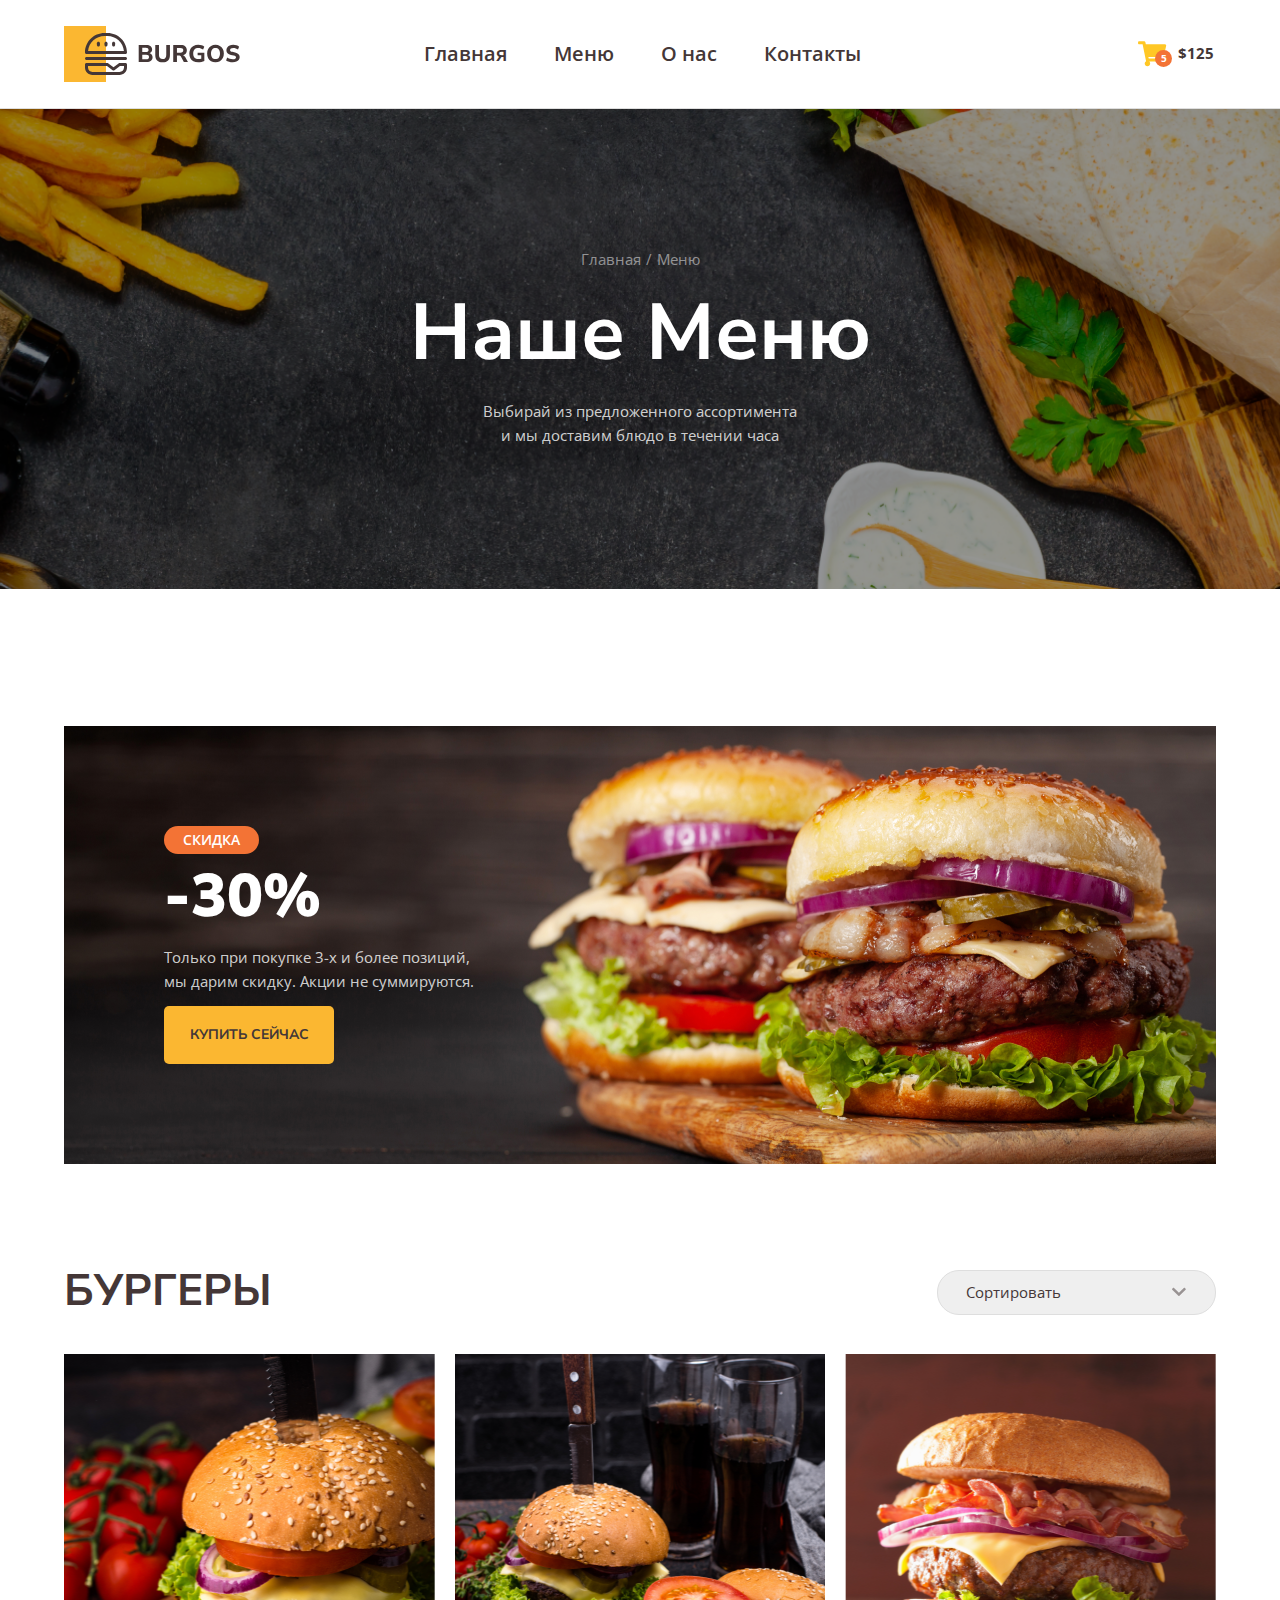
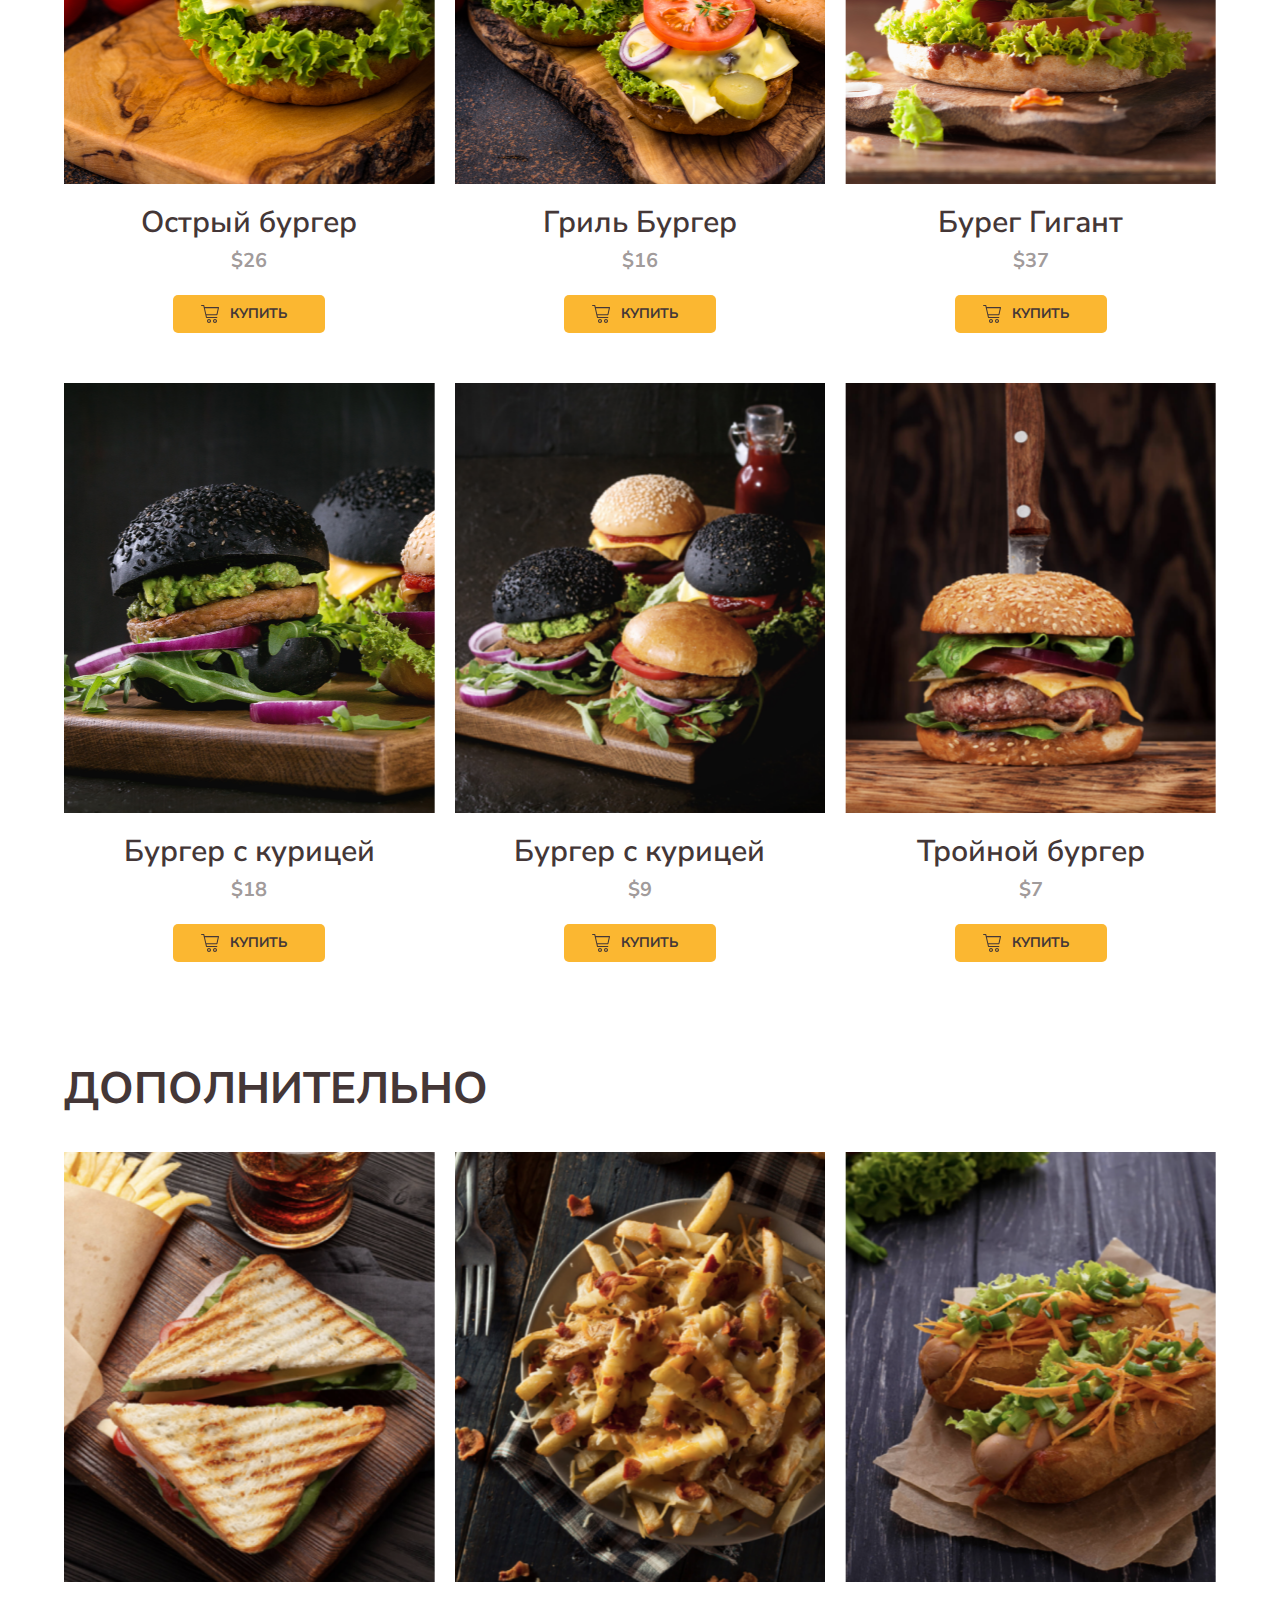
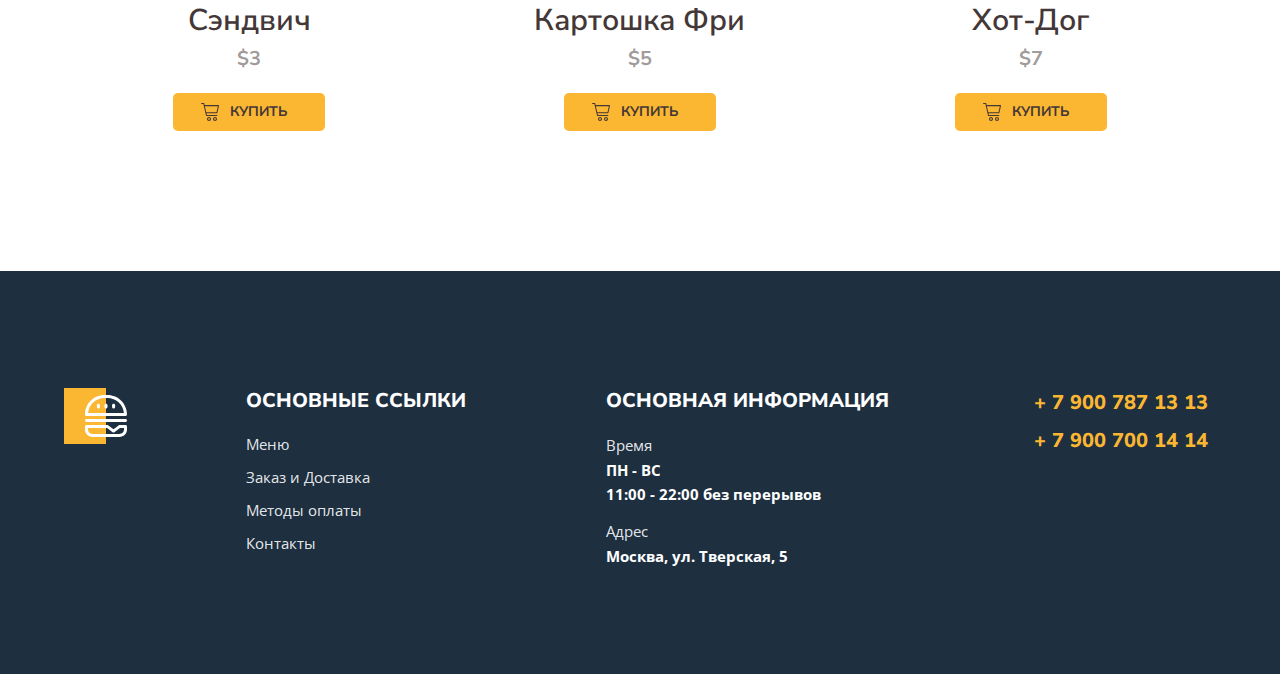
<file: index.html>
<!DOCTYPE html>
<html lang="ru">
  <head>
    <meta charset="UTF-8" />
    <meta name="viewport" content="width=device-width, initial-scale=1.0" />
    <title>Burger</title>
    <link rel="shortcut icon" href="images/favicon.ico" />
    <link rel="icon" href="images/favicon.svg" type="image/svg+xml" />
    <link rel="preconnect" href="https://fonts.googleapis.com" />
    <link rel="preconnect" href="https://fonts.gstatic.com" crossorigin />
    <link
      href="https://fonts.googleapis.com/css2?family=Nunito+Sans:ital,opsz,wght@0,6..12,200..1000;1,6..12,200..1000&family=Open+Sans:ital,wght@0,300..800;1,300..800&display=swap"
      rel="stylesheet"
    />
    <link rel="stylesheet" href="styles/normalize.min.css" />
    <link rel="stylesheet" href="styles/main.css" />
  </head>
  <body>
    <header class="header" id="headerTop">
      <div class="container">
        <div class="header-wrapper">
          <button class="burger-menu" onclick="openModal()"></button>
          <div class="logo"></div>
          <nav class="nav">
            <a href="#" class="nav-link">Главная</a>
            <a href="index.html" class="nav-link">Меню</a>
            <a href="#" class="nav-link">О нас</a>
            <a href="contact.html" class="nav-link">Контакты</a>
          </nav>
          <a href="#" class="cart">
            $125 
            <span class="cart-count">5</span></a>
        </div>
      </div>
    </header>
    <section class="hero">
      <div class="container">
        <ul class="breadcrumbs">
          <li class="breadcrumbs-item">
            <a class="breadcrumbs-link" href="#">Главная</a>
          </li>
          <li class="breadcrumbs-item">Меню</li>
        </ul>
        <h1 class="hero-title">Наше меню</h1>
        <p class="hero-description">
          Выбирай из предложенного ассортимента и мы доставим блюдо
          в&nbsp;течении часа
        </p>
      </div>
    </section>
    <section class="banner">
      <div class="container">
        <div class="banner-wrapper">
          <h2 class="banner-title"><span>Скидка</span>-30%</h2>
          <p class="banner-description">
            Только при&nbsp;покупке 3-х и более позиций, мы дарим скидку. Акции
            не&nbsp;суммируются.
          </p>
          <a href="#menuBurger" class="banner-btn">Купить сейчас</a>
        </div>
      </div>
    </section>
    <main>
      <section class="container" id="menuBurger">
        <div class="menu">
          <div class="menu-header">
            <h2 class="menu-title">Бургеры</h2>
            <select class="menu-select">
              <option value="Сортировать" disabled selected>Сортировать</option>
              <option value="По умолчанию">По умолчанию</option>
              <option value="По возрастанию цены">По возрастанию цены</option>
              <option value="По убыванию цены">По убыванию цены</option>
            </select>
          </div>
          <div class="menu-box">
            <div class="menu-item">
              <div class="menu-thumb">
                <img src="images/menu/01.png" alt="Острый бургер" />
              </div>
              <h3 class="menu-name">Острый бургер</h3>
              <p class="menu-price">$26</p>
              <button type="button" class="menu-btn">
                <span class="menu-btn-cart"
                  ><img src="images/menu/cart.svg" alt="cart" /></span
                >Купить
              </button>
            </div>
            <div class="menu-item">
              <div class="menu-thumb">
                <img src="images/menu/02.png" alt="Гриль Бургер" />
              </div>
              <h3 class="menu-name">Гриль Бургер</h3>
              <p class="menu-price">$16</p>
              <button type="button" class="menu-btn">
                <span class="menu-btn-cart"
                  ><img src="images/menu/cart.svg" alt="cart" /></span
                >Купить
              </button>
            </div>
            <div class="menu-item">
              <div class="menu-thumb">
                <img src="images/menu/03.png" alt="Острый бургер" />
              </div>
              <h3 class="menu-name">Бурег Гигант</h3>
              <p class="menu-price">$37</p>
              <button type="button" class="menu-btn">
                <span class="menu-btn-cart"
                  ><img src="images/menu/cart.svg" alt="cart" /></span
                >Купить
              </button>
            </div>
            <div class="menu-item">
              <div class="menu-thumb">
                <img src="images/menu/04.png" alt="Острый бургер" />
              </div>
              <h3 class="menu-name">Бургер с курицей</h3>
              <p class="menu-price">$18</p>
              <button type="button" class="menu-btn">
                <span class="menu-btn-cart"
                  ><img src="images/menu/cart.svg" alt="cart" /></span
                >Купить
              </button>
            </div>
            <div class="menu-item">
              <div class="menu-thumb">
                <img src="images/menu/05.png" alt="Острый бургер" />
              </div>
              <h3 class="menu-name">Бургер с курицей</h3>
              <p class="menu-price">$9</p>
              <button type="button" class="menu-btn">
                <span class="menu-btn-cart"
                  ><img src="images/menu/cart.svg" alt="cart" /></span
                >Купить
              </button>
            </div>
            <div class="menu-item">
              <div class="menu-thumb">
                <img src="images/menu/06.png" alt="Острый бургер" />
              </div>
              <h3 class="menu-name">Тройной бургер</h3>
              <p class="menu-price">$7</p>
              <button type="button" class="menu-btn">
                <span class="menu-btn-cart"
                  ><img src="images/menu/cart.svg" alt="cart" /></span
                >Купить
              </button>
            </div>
          </div>
        </div>
      </section>
      <section class="container">
        <div class="menu">
          <div class="menu-header">
            <h2 class="menu-title">Дополнительно</h2>
          </div>
          <div class="menu-box _additionally">
            <div class="menu-item _additionally">
              <div class="menu-thumb">
                <img src="images/menu/07.png" alt="Острый бургер" />
              </div>
              <div class="menu-info">
                <h3 class="menu-name">Сэндвич</h3>
                <p class="menu-price">$3</p>
                <button type="button" class="menu-btn">
                  <span class="menu-btn-cart"
                    ><img src="images/menu/cart.svg" alt="cart" /></span
                  >Купить
                </button>
              </div>
            </div>
            <div class="menu-item _additionally">
              <div class="menu-thumb">
                <img src="images/menu/08.png" alt="Острый бургер" />
              </div>
              <div class="menu-info">
                <h3 class="menu-name">Картошка Фри</h3>
                <p class="menu-price">$5</p>
                <button type="button" class="menu-btn">
                  <span class="menu-btn-cart"
                    ><img src="images/menu/cart.svg" alt="cart" /></span
                  >Купить
                </button>
              </div>
            </div>
            <div class="menu-item _additionally">
              <div class="menu-thumb">
                <img src="images/menu/09.png" alt="Острый бургер" />
              </div>
              <div class="menu-info">
                <h3 class="menu-name">Хот-Дог</h3>
                <p class="menu-price">$7</p>
                <button type="button" class="menu-btn">
                  <span class="menu-btn-cart"
                    ><img src="images/menu/cart.svg" alt="cart" /></span
                  >Купить
                </button>
              </div>
            </div>
          </div>
        </div>
      </section>
    </main>
    <footer class="footer">
      <div class="container">
        <div class="footer-wrapper">
          <a class="footer-logo" href="#"></a>

          <div class="footer-item">
            <h3 class="footer-title">Основные ссылки</h3>
            <nav class="footer-nav">
              <a href="index.html">Меню</a>
              <a href="#">Заказ и Доставка</a>
              <a href="#">Методы оплаты</a>
              <a href="contact.html">Контакты</a>
            </nav>
            <a class="footer-tel _mobile" href="tel:+79007871313"
              >+&nbsp;7&nbsp;900&nbsp;787&nbsp;13&nbsp;13</a
            >
            <a class="footer-tel _mobile" href="tel:+79007001414"
              >+&nbsp;7&nbsp;900&nbsp;700&nbsp;14&nbsp;14</a
            >
          </div>
          <div class="footer-item">
            <h3 class="footer-title">Основная информация</h3>
            <ul class="footer-list">
              <li>
                <span>Время</span>
                ПН - ВС<br />
                11:00 - 22:00 без перерывов
              </li>
              <li>
                <span>Адрес</span>
                Москва, ул. Тверская, 5
              </li>
            </ul>
          </div>
          <div class="footer-item">
            <a class="footer-tel" href="tel:+79007871313"
              >+&nbsp;7&nbsp;900&nbsp;787&nbsp;13&nbsp;13</a
            >
            <a class="footer-tel" href="tel:+79007001414"
              >+&nbsp;7&nbsp;900&nbsp;700&nbsp;14&nbsp;14</a
            >
          </div>
        </div>
      </div>
    </footer>
    <a href="#headerTop" class="button-up hidden" id="btnUp">Наверх</a>
    <div class="modal" id="modal">
      <nav class="nav _modal">
        <a href="#" class="nav-link">Главная</a>
        <a href="index.html" class="nav-link">Меню</a>
        <a href="#" class="nav-link">О нас</a>
        <a href="contact.html" class="nav-link">Контакты</a>
      </nav>
      <button class="modal-close" onclick="closeModal()"></button>
    </div>
    <script src="scripts/script.js"></script>
  </body>
</html>
</file>
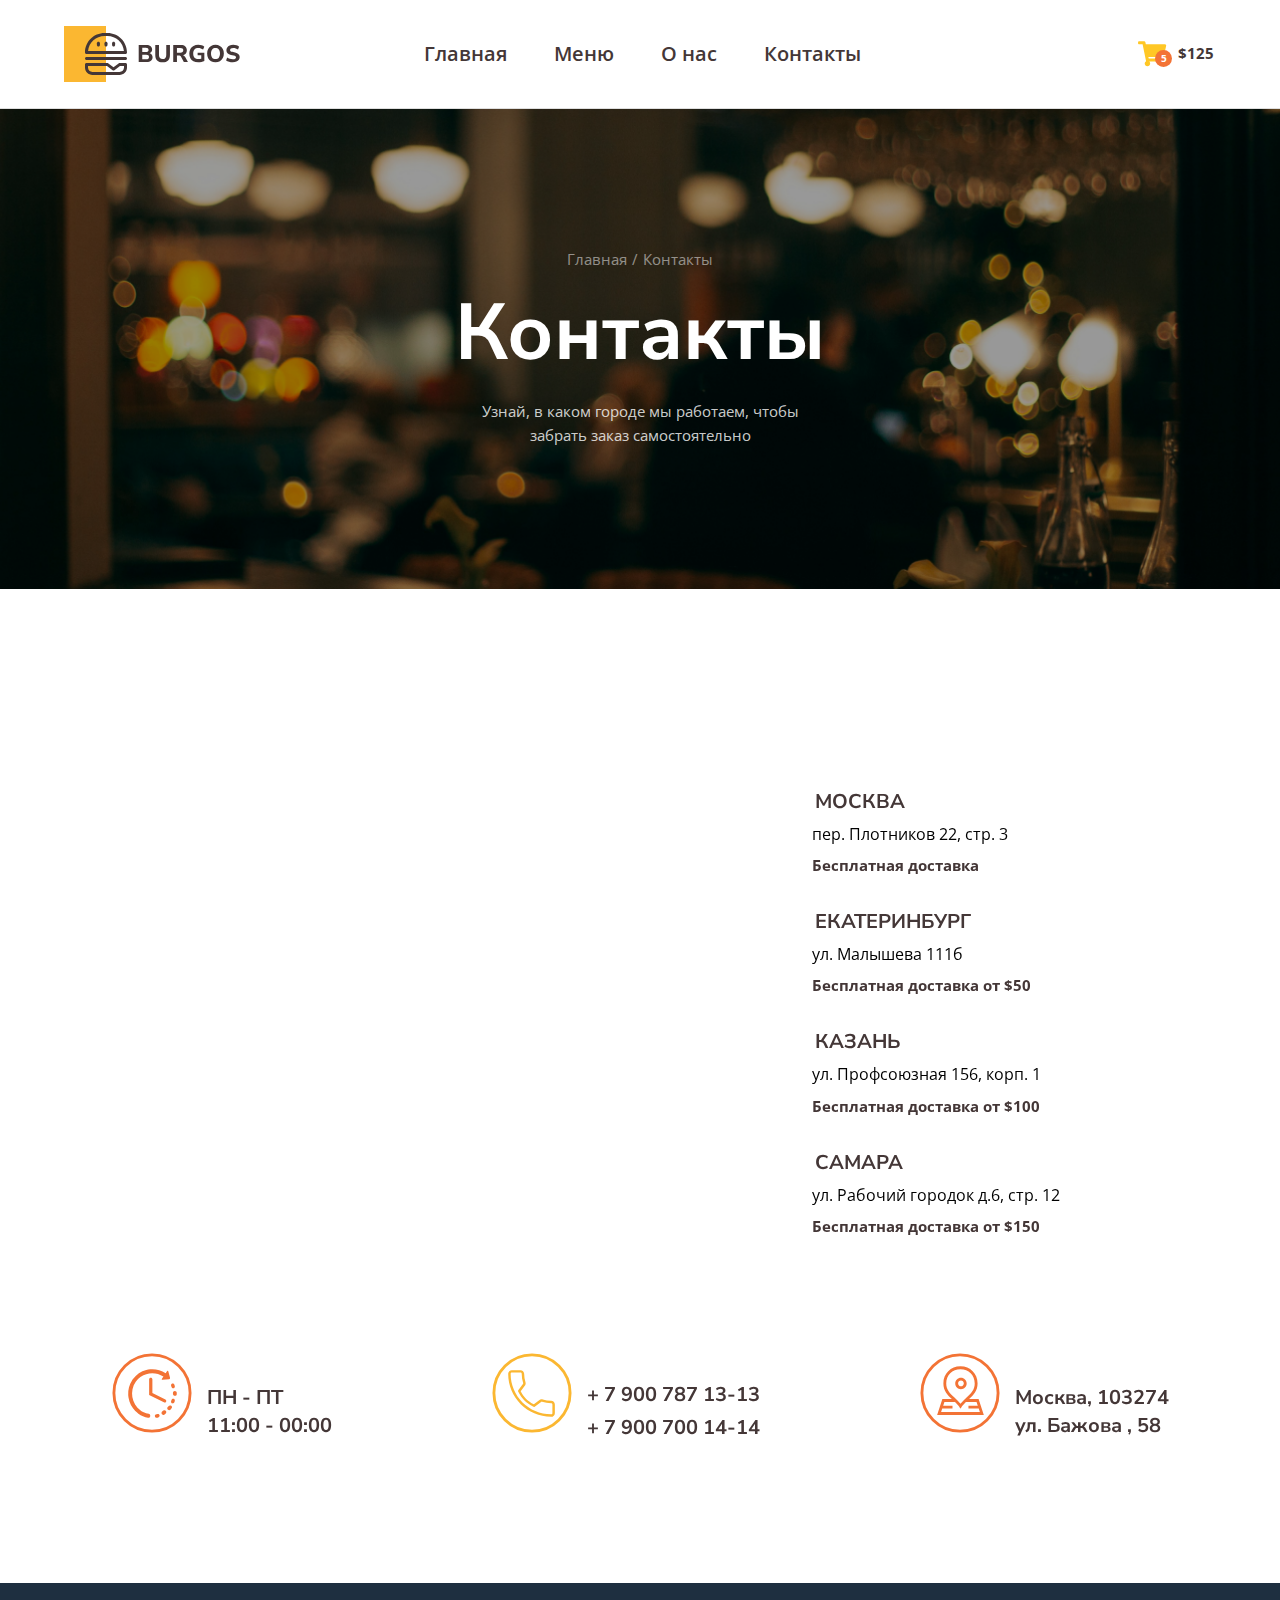
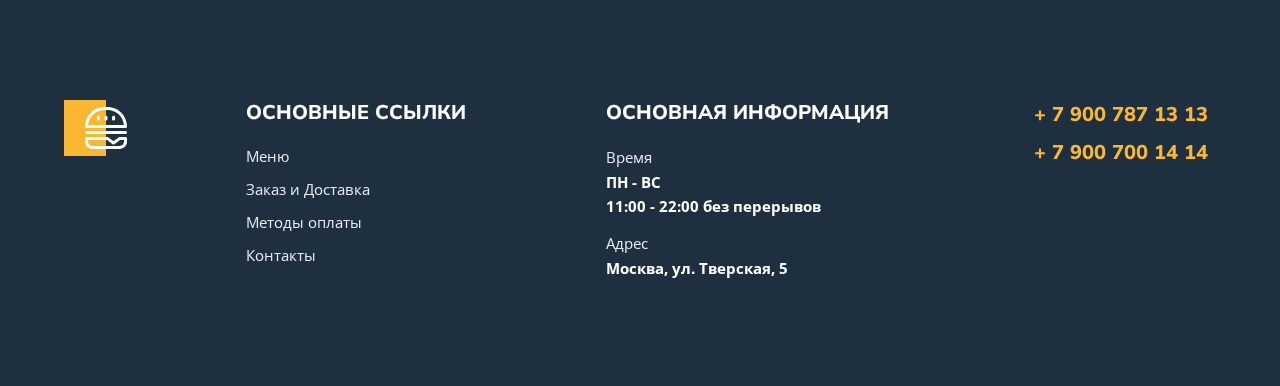
<file: contact.html>
<!DOCTYPE html>
<html lang="ru">
  <head>
    <meta charset="UTF-8" />
    <meta name="viewport" content="width=device-width, initial-scale=1.0" />
    <title>Burger</title>
    <link rel="preconnect" href="https://fonts.googleapis.com" />
    <link rel="preconnect" href="https://fonts.gstatic.com" crossorigin />
    <link
      href="https://fonts.googleapis.com/css2?family=Nunito+Sans:ital,opsz,wght@0,6..12,200..1000;1,6..12,200..1000&family=Open+Sans:ital,wght@0,300..800;1,300..800&display=swap"
      rel="stylesheet"
    />
    <link rel="stylesheet" href="styles/normalize.min.css" />
    <link rel="stylesheet" href="styles/main.css" />
  </head>
  <body>
    <header class="header">
      <div class="container">
        <div class="header-wrapper">
          <div class="logo"></div>
          <nav class="nav">
            <a href="#" class="nav-link">Главная</a>
            <a href="index.html" class="nav-link">Меню</a>
            <a href="#" class="nav-link">О нас</a>
            <a href="contact.html" class="nav-link">Контакты</a>
          </nav>
          <a href="#" class="cart">$125 <span class="cart-count">5</span></a>
        </div>
      </div>
    </header>
    <section class="hero hero-contact">
      <div class="container">
        <ul class="breadcrumbs">
          <li class="breadcrumbs-item">
            <a class="breadcrumbs-link" href="#">Главная</a>
          </li>
          <li class="breadcrumbs-item">Контакты</li>
        </ul>
        <h1 class="hero-title">Контакты</h1>
        <p class="hero-description">
          Узнай, в каком городе мы работаем, чтобы забрать заказ самостоятельно
        </p>
      </div>
    </section>
    <main>
      <div class="container">
          <div class="contact">
              <div class="contact-main">
                  <div class="contact-map">
                    <iframe src="https://www.google.com/maps/embed?pb=!1m18!1m12!1m3!1d10208230.737342387!2d36.860916337542996!3d55.05375829216027!2m3!1f0!2f0!3f0!3m2!1i1024!2i768!4f13.1!3m3!1m2!1s0x46b54bb3c0603e11%3A0x1d23143a33bc1f54!2sPlotnikov%20Ln%2C%2022%2C%20Moskva%2C%20Russia%2C%20119002!5e0!3m2!1sen!2sau!4v1714652506790!5m2!1sen!2sau" width="100%" height="550" style="border:0;" allowfullscreen="" loading="lazy" referrerpolicy="no-referrer-when-downgrade"></iframe>
                  </div>
                  <ul class="contact-adress">
                      <li>
                          <span>Москва</span>
                          пер. Плотников 22, стр. 3
                          <span>Бесплатная доставка</span>
                      </li>
                      <li>
                          <span>Екатеринбург</span>
                          ул. Малышева 111б
                          <span>Бесплатная доставка от $50</span>
                      </li>
                      <li>
                          <span>Казань</span>
                          ул. Профсоюзная 156, корп. 1
                          <span>Бесплатная доставка от $100</span>
                      </li>
                      <li>
                          <span>Самара</span>
                          ул. Рабочий городок д.6, стр. 12
                          <span>Бесплатная доставка от $150</span>
                      </li>
                  </ul>
              </div>
              <ul class="contact-additionally">
                  <li>
                      <span>
                          Время работы
                          <span class="contact-info">
                              ПН - ПТ<br>
                              11:00 - 00:00
                          </span>
                      </span>
                  </li>
                  <li>
                      <span>
                          Телефоны
                          <a class="contact-tel" href="tel:+79007871313">+ 7 900 787 13-13</a>
                          <a class="contact-tel" href="tel:+79007001414">+ 7 900 700 14-14</a>
                      </span>
                  </li>
                  <li>
                      <span>
                          Отдел качества
                          <span class="contact-info">
                              Москва, 103274<br>
                              ул. Бажова , 58
                          </span>
                      </span>
                      
                  </li>
              </ul>
          </div>
      </div>
  </main>
    <footer class="footer">
      <div class="container">
        <div class="footer-wrapper">
          <a class="footer-logo" href="#"></a>

          <div class="footer-item">
            <h3 class="footer-title">Основные ссылки</h3>
            <nav class="footer-nav">
              <a href="index.html">Меню</a>
              <a href="#">Заказ и Доставка</a>
              <a href="#">Методы оплаты</a>
              <a href="contact.html">Контакты</a>
            </nav>
          </div>
          <div class="footer-item">
            <h3 class="footer-title">Основная информация</h3>
            <ul class="footer-list">
              <li>
                <span>Время</span>
                ПН - ВС<br />
                11:00 - 22:00 без перерывов
              </li>
              <li>
                <span>Адрес</span>
                Москва, ул. Тверская, 5
              </li>
            </ul>
          </div>
          <div class="footer-item">
            <a class="footer-tel" href="tel:+79007871313"
              >+&nbsp;7&nbsp;900&nbsp;787&nbsp;13&nbsp;13</a
            >
            <a class="footer-tel" href="tel:+79007001414"
              >+&nbsp;7&nbsp;900&nbsp;700&nbsp;14&nbsp;14</a
            >
          </div>
        </div>
      </div>
    </footer>
  </body>
</html>
</file>
<file: styles/main.css>
:root {
  --open-sans: "Open Sans", sans-serif;
  --nunito-sans: "Nunito Sans", sans-serif;

  --accent-light: #FBB731;
  --accent-dark: #F37335;
  --dark: #443737;
  --light: #FFFFFF;
  --light-rgb: 255, 255, 255;
  --line: #DEDEDE;

  --tr: .2s;
}

body {
  font-family: var(--open-sans);
}

a {
  text-decoration: none;
}

.container {
  width: 100%;
  max-width: 1182px;
  margin: 0 auto;
  padding-left: 15px;
  padding-right: 15px;
  box-sizing: border-box;
}

/* Header */

.header {
  border-bottom: 1px solid var(--line);
}

.header-wrapper {
  display: flex;
  align-items: center;
  gap: 56px;
  padding-top: 26px;
  padding-bottom: 26px;
}

.burger-menu {
  display: none;
  width: 34px;
  height: 22px;
  background-image: url(../images/burger-menu.svg);
  background-repeat: no-repeat;
  background-size: contain;
  background-color: transparent;
  border: none;
}

.logo {
  display: block;
  width: 176px;
  height: 56px;
  background-image: url(../images/logo.svg);
  background-repeat: no-repeat;
  background-size: contain;
}

.nav {
  flex-grow: 1;
  display: flex;
  gap: 47px;
  margin-left: min(10vw, 140px);
}

.nav-link {
  color: var(--dark);
  font-size: 20px;
  font-weight: 600;
  padding-top: 2px;
}

.nav-link::after {
  content: '';
  display: block;
  width: 100%;
  height: 3px;
  background-color: transparent;
  border-radius: 1.5px;
}

.nav-link:hover::after {
  background-color: var(--accent-light);
}

.cart {
  display: flex;
  align-items: center;
  gap: 10px;
  color: var(--dark);
  font-size: 15px;
  font-weight: 700;
  position: relative;
  margin-right: 2px;
}

.cart::before {
  content: '';
  display: block;
  width: 30px;
  height: 26px;
  background-image: url(../images/cart.svg);
  background-repeat: no-repeat;
  background-size: contain;
}

.cart-count {
  display: flex;
  align-items: center;
  justify-content: center;
  width: 17px;
  height: 17px;
  font-size: 10px;
  color: var(--light);
  background-color: var(--accent-dark);
  border-radius: 100%;
  position: absolute;
  left: 17px;
  bottom: 0;
}

.button-up {
  position: fixed;
  right: 10px;
  bottom: 10px;
  font-size: 14px;
  font-family: var(--nunito-sans);
  font-weight: 700;
  text-transform: uppercase;
  text-align: center;
  color: var(--dark);
  background-color: var(--accent-light);
  border: none;
  border-radius: 5px; 
  padding: 5px 10px;
  transition: var(--tr);
}

.button-up:hover {
background-color: var(--accent-dark);
}

.button-up.hidden {
  opacity: 0;
}

.button-up.visible {
  opacity: 1;
}

/* Hero */

.hero {
  background-image: url(../images/hero.png);
  background-repeat: no-repeat;
  background-size: cover;
  background-position: center center;
  text-align: center;
  padding-top: 142px;
  padding-bottom: 142px;
}

.hero-contact {
  background-image: url(../images/contact/hero-contact.png);
}

.breadcrumbs {
  display: flex;
  font-size: 15px;
  align-items: center;
  justify-content: center;
  list-style-type: none;
  gap: 16px;
  padding-left: 0;
  color: rgba(var(--light-rgb), .5);
  margin-top: 0;
  margin-bottom: 0;
}

.breadcrumbs-item {
  position: relative;
}

.breadcrumbs-item:not(:last-child)::after {
  content: '/';
  position: absolute;
  right: -11px;
}

.breadcrumbs-link {
  color: rgba(var(--light-rgb), .5);
}

.breadcrumbs-link:hover {
  color: var(--accent-light);
}

.hero-title {
  color: var(--light);
  font-family: var(--nunito-sans);
  font-weight: 700;
  font-size: 79px;
  text-transform: capitalize;
  margin-top: 20px;
  margin-bottom: 20px;
}

.hero-description {
  max-width: 320px;
  margin: 0 auto;
  color: rgba(var(--light-rgb), .8);
  font-size: 15px;
  line-height: 160%;
}

/* Banner */

.banner {
  padding-top: 137px;
}

.banner-wrapper {
  background-image: url(../images/banner.png);
  background-repeat: no-repeat;
  background-size: cover;
  padding: 100px;
}

.banner-title {
  color: var(--light);
  font-family: var(--nunito-sans);
  font-size: 60px;
  font-weight: 900;
  line-height: 127%;
  text-transform: uppercase;
  margin-top: 0px;
  margin-bottom: 11px;
}

.banner-title span {
  display: block;
  max-width: 95px;
  color: var(--light);
  font-family: var(--open-sans);
  font-size: 14px;
  font-weight: 600;
  line-height: 129%;
  text-transform: uppercase;
  text-align: center;
  background-color: var(--accent-dark);
  border-radius: 14px;
  padding: 5px 0;
  margin-bottom: 4px;
}

.banner-description {
  max-width: 328px;
  margin-top: 0px;
  margin-bottom: 13px;
  color: rgba(var(--light-rgb), 0.8);
  font-size: 15px;
  font-weight: 400;
  line-height: 160%;
}

.banner-btn {
  display: block;
  max-width: 170px;
  font-size: 14px;
  font-family: var(--nunito-sans);
  font-weight: 700;
  line-height: 129%;
  text-transform: uppercase;
  text-align: center;
  color: var(--dark);
  background-color: var(--accent-light);
  border: none;
  border-radius: 5px; 
  padding: 20px 0;
  transition: var(--tr);
}

.banner-btn:hover {
  background-color: var(--accent-dark);
}

/* Menu */

.menu-header {
  display: flex;
  align-items: center;
  justify-content: space-between;
  margin-top: 100px;
  margin-bottom: 34px;
}

.menu-title {
  color: var(--dark);
  font-family: var(--nunito-sans);
  font-size: 44px;
  margin-top: 0;
  margin-bottom: 0;
  font-weight: 700;
  line-height: 127%;
  text-transform: uppercase;
}

.menu-select {
  color: var(--dark);
  font-size: 15px;
  appearance: none;
  background-image: url(../images/menu/arrow.svg);
  background-size: 14px 10px;
  background-repeat: no-repeat;
  background-position: 89% center;
  border: 1px solid var(--line);
  /* height: 44px;
  width: 280px; */
  padding: 13px 28px;
  flex-basis: 279px;
  font-family: var(--dark);
  border-radius: 22px;
}

.menu-box {
  display: grid;
  grid-template-columns: repeat(3, 1fr);
  grid-template-rows: auto;
  gap: 50px 20px;
}

.menu-thumb {
  width: 100%;
  height: 430px;
  position: relative;
  overflow: hidden;
}

.menu-thumb img {
  width: 100%;
  height: 100%;
  position: absolute;
  left: 50%;
  top: 50%;
  transform: translate(-50%, -50%);
  object-fit: cover;
}

.menu-name {
  margin-top: 20px;
  margin-bottom: 0;
  font-family: var(--nunito-sans);
  font-weight: 600;
  font-size: 30px;
  line-height: 127%;
  text-align: center;
  color: var(--dark);
}

.menu-price {
  margin-top: 5px;
  margin-bottom: 0;
  font-family: var(--nunito-sans);
  font-weight: 700;
  font-size: 20px;
  line-height: 140%;
  text-align: center;
  color: rgba(68, 55, 55, .5);
}

.menu-btn {
  font-family: var(--nunito-sans);
  font-weight: 700;
  font-size: 14px;
  border: none;
  text-transform: uppercase;
  display: flex;
  margin: auto;
  margin-top: 20px;
  align-items: center;
  padding-left: 28px;
  color: var(--dark);
  border-radius: 5px;
  width: 152px;
  height: 38px;
  background: var(--accent-light);
  transition: var(--tr);
}

.menu-btn-cart {
  margin-top: 4px;
  margin-right: 11px;
}

.menu-btn:hover {
  background-color: var(--accent-dark);
}

/* Footer */

.footer {
  background: #1E2F40;
  margin-top: 140px;
  padding-bottom: 78px;
}

.footer-wrapper {
  padding-top: 111px;
  display: flex;
  justify-content: space-between;
  gap: 15px;
}

.footer-logo {
  width: 63px;
  height: 56px;
  background-image: url(../images/Logo_light.svg);
  background-repeat: no-repeat;
  background-size: contain;
  margin-top: 6px;
}

.footer-title {
  font-family: var(--nunito-sans);
  font-weight: 800;
  font-size: 20px;
  line-height: 190%;
  text-transform: uppercase;
  color: var(--light);
  margin-top: 0;
  margin-bottom: 3px;
  /* margin-left: 0; */
}

.footer-item:nth-child(4) {
  margin-top: 2px;
  margin-right: 8px;
}

.footer-item:nth-child(3) {
  margin-left: 14px;
}

.footer-item:nth-child(2) {
  margin-left: -6px;
}

.footer-item {
  display: flex;
  flex-direction: column;
}

.footer-nav > a {
  font-family: var(--open-sans);
  font-weight: 400;
  font-size: 15px;
  line-height: 160%;
  color: rgba(var(--light-rgb), .9);
  margin-top: 9px;
  display: flex;
  flex-direction: column;
}

.footer-nav > a:hover {
  color: var(--accent-light);
}

.footer-list {
  margin-top: 0px;
  list-style-type: none;
  padding-left: 0;
  font-family: var(--open-sans);
  font-weight: 700;
  font-size: 15px;
  line-height: 160%;
  color: var(--light);
  margin-left: 0;
}


li > span {
  margin-top: 10px;
  margin-bottom: 1px;
  display: block;
  font-family: var(--open-sans);
  font-weight: 400;
  font-size: 15px;
  line-height: 160%;
  color: rgba(var(--light-rgb), .9);
}

.footer-list > li {
  margin-bottom: 13px;
}

.footer-item:last-child {
  flex-basis: 194px;
}

.footer-tel {
  font-family: var(--nunito-sans);
  font-weight: 800;
  font-size: 20px;
  line-height: 190%;
  text-align: right;
  text-transform: uppercase;
  color: var(--accent-light);
}

.footer-tel._mobile {
  display: none;
}

.footer-tel:hover {
  color: var(--accent-dark);
}

/* Contacts */

.contact-main {
  display: flex;
  align-items: center;
  gap: 20px;
  max-width: 1057px;
  margin: 140px auto 60px;
}

.contact-map {
  flex-basis: 680px;
}

.contact-adress {
  flex-basis: calc(100% - 680px - 20px);
  list-style-type: none;
  padding-left: 0;
}

.contact-adress > li:not(:last-child) {
  margin-bottom: 26px;
}

.contact-adress > li > span {
  display: block;
  color: var(--dark);
  font-size: 15px;
  line-height: 160%;
}

.contact-adress > li > span:first-child {
  font-family: var(--nunito-sans);
  font-size: 20px;
  font-weight: 700;
  line-height: 190%;
  text-transform: uppercase;
  margin-left: 3px;
  margin-bottom: 4px;
}

.contact-adress > li > span:last-child {
  font-weight: 700;
  margin-top: 10px;
}

.contact-additionally {
  display: flex;
  justify-content: space-between;
  gap: 20px;
  max-width: 1057px;
  list-style-type: none;
  padding-left: 0;
  margin: 0 auto;
}

.contact-additionally > li {
  font-size: 15px;
  display: flex;
  align-items: center;
  gap: 15px;
}

.contact-additionally > li::before {
  content: '';
  display: block;
  width: 80px;
  height: 80px;
  background-repeat: no-repeat;
  background-size: cover;
}

.contact-additionally > li:nth-child(1):before {
  background-image: url(../images/contact/01.svg);
}
.contact-additionally > li:nth-child(2):before {
  background-image: url(../images/contact/02.svg);
}
.contact-additionally > li:nth-child(3):before {
  background-image: url(../images/contact/03.svg);
}

.contact-info,
.contact-tel {
  display: block;
  color: var(--dark);
  font-family: var(--nunito-sans);
  font-size: 20px;
  font-weight: 700;
  line-height: 140%;
  margin-top: 5px;
}

.contact-tel {
  transition: var(--tr);
}

.contact-tel:hover {
  color: var(--accent-light);
}

.modal {
  display: none;
}
/* Media */

@media (max-width: 1080px) {
  .header-wrapper {
    gap: 40px;
  }
  .nav {
    margin-left: 0;
    gap: min(3vw, 30px);
  }
}

@media (max-width: 768px) {
  .logo {
    width: 150px;
    height: 47px;
  }
  .header-wrapper {
    gap: 45px;
  }
  .nav {
    margin-left: 0;
    gap: 22px;
  }
  .banner {
    padding-top: 72px;
  }
  .banner-wrapper {
    padding: 100px 40px;
  }
  .menu-header {
    margin-top: 80px;
  }
  .menu-box {
    grid-template-columns: repeat(2, 1fr);
  }
  .menu-box._additionally {
    grid-template-columns: 1fr;
  }
  .menu-item._additionally {
    display: flex;
    align-items: center;
    gap: 20px
  }
  .menu-item._additionally .menu-thumb {
    flex-basis: calc(60% - 20px);
    width: 100%;
    height: 260px;
  }
  .menu-box._additionally .menu-name {
    margin-top: 0px;
  }
  .menu-item._additionally .menu-info {
    flex-basis: 40%;
  }
  .footer {
    padding-bottom: 71px;
  }
  .footer-wrapper {
      padding-top: 59px;
      padding-bottom: 0px;
  }
  .footer-nav {
    margin-bottom: 20px;
  }
  .footer-item:last-child {
    display: none;
  }
  .footer-tel._mobile {
    display: block;
    text-align: left;
  }
}

@media (max-width: 730px) {
  .header-wrapper {
    gap: 21px;
    padding-top: 19px;
    padding-bottom: 20px;
  }
  .nav {
    display: none;
  }
  .modal {
    display: block;
  }
  .nav._modal {
    display: flex;
    flex-direction: column;
  }
  .nav-link::after {
    display: none;
  }
  .burger-menu {
    display: block;
  }
  .logo {
    width: 116px;
    height: 37px;
    flex-grow: 1;
  }
  .modal {
    width: 100%;
    max-width: 500px;
    background-color: #FFF8DC;
    padding: 40px 15px;
    position: absolute;
    top: -400px;
    left: 0;
    right: 0;
    margin: 0 auto;
    box-sizing: border-box;
    text-align: center;
    transition: var(--tr);
  }
  .modal-close {
    display: block;
    width: 22px;
    height: 22px;
    background-image: url(../images/close.svg);
    background-repeat: no-repeat;
    background-size: contain;
    background-color: transparent;
    border: none;
    position: absolute;
    top: 20px;
    right: 20px;
  }
  .hero {
    padding-top: 57px;
    padding-bottom: 55px;
  }
  .breadcrumbs {
    font-size: 14px;
  }
  .hero-title {
    font-size: 38px;
    margin-top: 28px;
    margin-bottom: 13px;
  }
.hero-description {
  font-size: 12px;
  line-height: 167%;
  }
  .banner {
    padding-top: 33px;
  }
  .banner-wrapper {
    padding: 35px 15px;
  }
  .banner-title {
    margin-bottom: 8px;
  }
  .banner-description {
    font-size: 14px;
    margin-bottom: 20px;
    max-width: 220px;
  }
  .banner-btn {
    max-width: 196px;
  }
  .menu-header {
    margin-top: 50px;
    margin-bottom: 24px;
  }
 .menu-title {
  font-size: 27px;
  font-weight: 700;
  line-height: 207%;
  }
  .menu-select {
    font-size: 12px;
    width: 136px;
    background-size: 13px 10px;
    background-position: 92% 56%;
    padding: 13px 13px;
    flex-basis: 136px;
  }
  .menu-box {
    gap: 23px 20px;
  }
  .menu-thumb {
    height: 49vw;
  }
  .menu-item._additionally .menu-thumb {
    height: 30vw;
  }
  .menu-name {
    margin-top: 8px;
    margin-bottom: 0px;
    font-weight: 700;
    font-size: 13px;
  }
  .menu-price {
    margin-top: 8px;
    font-size: 12px;
  }
  .menu-btn {
    margin-top: 12px;
    width: 129px;
    padding-left: 20px;
  }
  .footer {
    margin-top: 80px;
  }
}

@media (max-width: 450px) {
  .menu-item._additionally .menu-thumb {
    flex-basis: calc(100% - 130px - 20px);
    height: 39vw;
  }
  .menu-item._additionally .menu-info {
    flex-basis: 130px;
  }
  .footer-wrapper {
    flex-direction: column;
    gap: 41px;
    margin-left: 3px;
    position: relative;
  }
  .footer-logo {
    margin-top: 3px;
    margin-left: -5px;
  }
  .footer-title {
    font-size: 18px;
    line-height: 211%;
  }
  .footer-item:nth-child(3) {
    margin-top: -28px;
    margin-left: -6px;
  }
  .footer-tel._mobile {
    position: absolute;
    top: 53px;
    right: 0;
  }
  .footer-tel._mobile + .footer-tel._mobile {
    top: 91px;
  }
}
</file>
